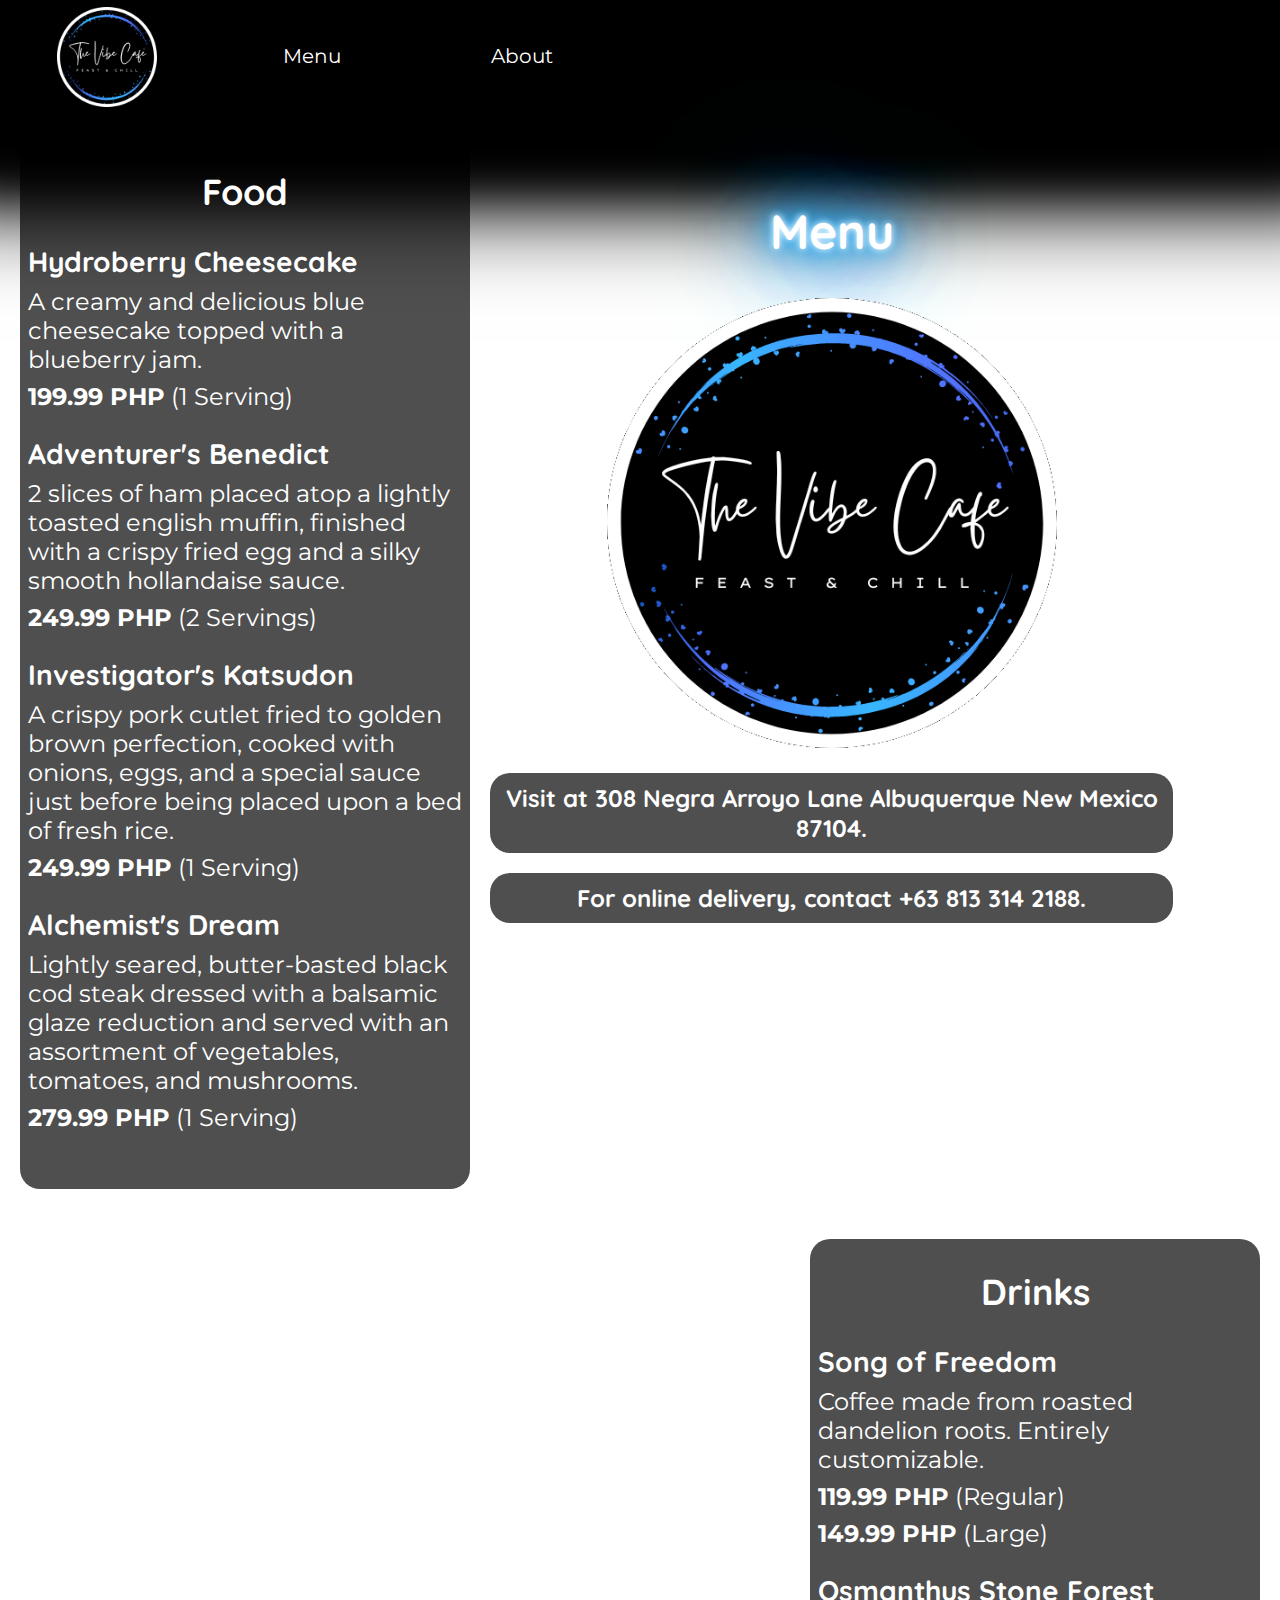
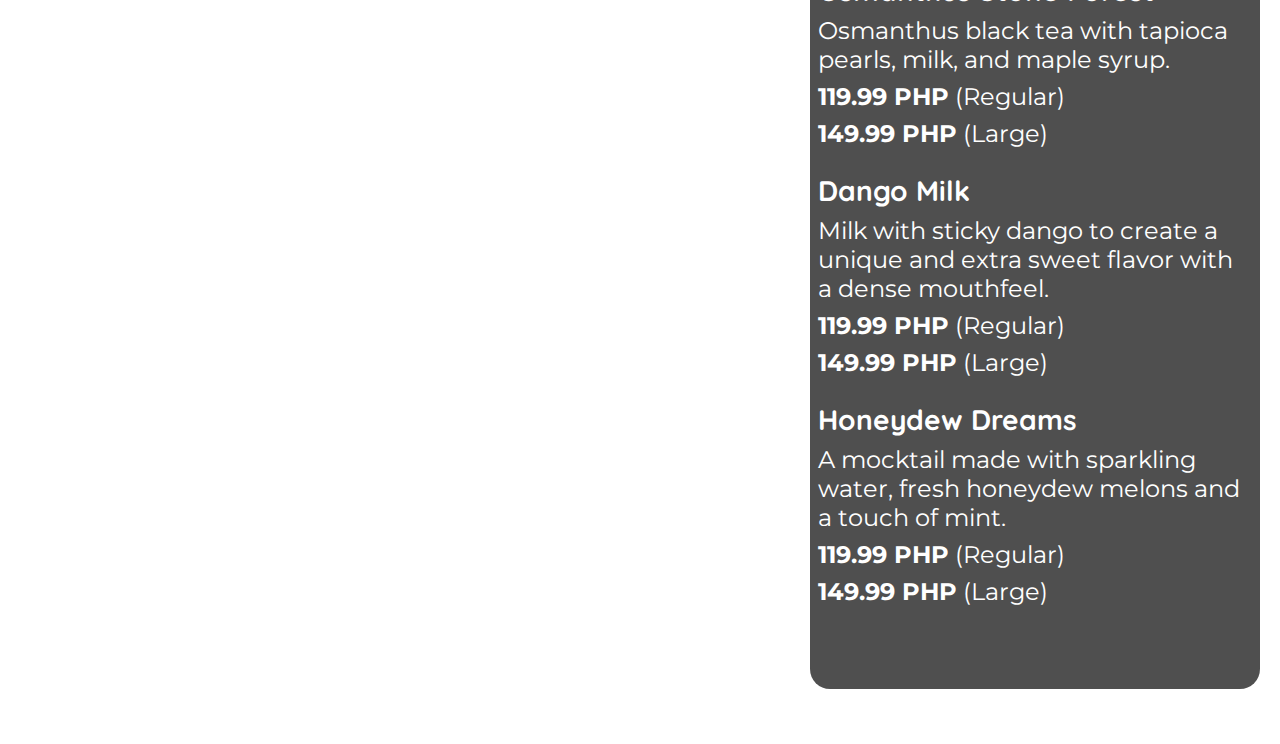
<file: cafeMenu.html>
<!DOCTYPE html>
<html lang="en">
<head>
<meta charset="utf-8">
<title>The Vibe Cafe</title>
<link rel="preconnect" href="https://fonts.googleapis.com">
<link rel="preconnect" href="https://fonts.gstatic.com" crossorigin>
<link href="https://fonts.googleapis.com/css2?family=Montserrat&family=Quicksand:wght@600&display=swap" rel="stylesheet">
<link href="stylechamp.css" rel="stylesheet">
</head>
<body>
    <header>
        <nav>
            <ul>
                <li><a href="index.html"><img src="vibecafelogo.png" width="100" height="100" alt="Home"></a></li>
                <li><a href="cafeMenu.html">Menu</a></li>
                <li><a href="cafeAbout.html">About</a></li>
                <li><input type="text" placeholder="Search..."></li>
            </ul>
        </nav>
    </header>
    <aside class="firstColumn menuAside">
        <h2>Food</h2>
        <h3>Hydroberry Cheesecake</h3>
        <p>A creamy and delicious blue cheesecake topped with a blueberry jam.</p>
        <p><strong>199.99 PHP</strong> (1 Serving)</p>
        <h3>Adventurer's Benedict</h3>
        <p>2 slices of ham placed atop a lightly toasted english muffin, finished with a crispy fried egg and a silky smooth hollandaise sauce.</p>
        <p><strong>249.99 PHP</strong> (2 Servings)</p>
        <h3>Investigator's Katsudon</h3>
        <p>A crispy pork cutlet fried to golden brown perfection, cooked with onions, eggs, and a special sauce just before being placed upon a bed of fresh rice.</p>
        <p><strong>249.99 PHP</strong> (1 Serving)</p>
        <h3>Alchemist's Dream</h3>
        <p>Lightly seared, butter-basted black cod steak dressed with a balsamic glaze reduction and served with an assortment of vegetables, tomatoes, and mushrooms.</p>
        <p><strong>279.99 PHP</strong> (1 Serving)</p>
    </aside>
    <section id="menuDetails">
        <h1 class="menuLabel">Menu</h1>
        <img id="menuImage" src="vibecafelogo.png" height="450" width="450" alt="Logo">
        <h2 class="menuContact">Visit at 308 Negra Arroyo Lane Albuquerque New Mexico 87104.</h2>
        <h2 class="menuContact">For online delivery, contact +63 813 314 2188.</h2>
    </section>
    <aside class="secondColumn menuAside">
        <h2>Drinks</h2>
        <h3>Song of Freedom</h3>
        <p>Coffee made from roasted dandelion roots. Entirely customizable.</p>
        <p><strong>119.99 PHP</strong> (Regular)</p>
        <p><strong>149.99 PHP</strong> (Large)</p>
        <h3>Osmanthus Stone Forest</h3>
        <p>Osmanthus black tea with tapioca pearls, milk, and maple syrup.</p>
        <p><strong>119.99 PHP</strong> (Regular)</p>
        <p><strong>149.99 PHP</strong> (Large)</p>
        <h3>Dango Milk</h3>
        <p>Milk with sticky dango to create a unique and extra sweet flavor with a dense mouthfeel.</p>
        <p><strong>119.99 PHP</strong> (Regular)</p>
        <p><strong>149.99 PHP</strong> (Large)</p>
        <h3>Honeydew Dreams</h3>
        <p>A mocktail made with sparkling water, fresh honeydew melons and a touch of mint.</p>
        <p><strong>119.99 PHP</strong> (Regular)</p>
        <p><strong>149.99 PHP</strong> (Large)</p>
    </aside>
    <footer>
        <p>All images and videos belong to their respective owners. Also, disclaimer: This website was tested on a resolution of 1680x1050.</p>
    </footer>
</body>
</file>
<file: stylechamp.css>
<style>
        body{
            font-family: 'Montserrat', sans-serif;
            color: white;
        }
        body{
            background-image: url(https://pbs.twimg.com/media/E1-92nSVIAUjqIx?format=jpg&name=4096x4096);
            height: 100%;
            margin: 0px;
            background-position: center;
            background-repeat: no-repeat;
            background-size: cover;
        }
        header {
            background-color:black;
            font-family: 'Montserrat', sans-serif;
            padding: 2px;
        }
        #stylechampheader {
            float: left;
            height: 300px;
            margin-left: auto;
            margin-right: auto;
            width: 100%;
            font-family: 'Montserrat', sans-serif;
            font-size: x-large;
        }
        #cafename {
            text-align: center;
            padding: 0px;
            font-size: 250%;
            text-shadow:
            0 0 7px #fff,
            0 0 10px rgb(97, 192, 255),
            0 0 21px rgb(0, 173, 253),
            0 0 42px rgb(0, 153, 255),
            0 0 82px rgb(0, 153, 255),
            0 0 92px rgb(0, 153, 255),
            0 0 102px rgb(0, 153, 255),
            0 0 151px rgb(0, 153, 255);
            color: white;
        }
        header ul {
                list-style-type: none;
                margin: 0;
                padding: 5px;
                overflow: hidden;
                background-color: black;
                color: white;
                transition: all 150ms;
                box-shadow:
                0px 0px 50px 50px black,
                0px 0px 60px 60px black,
                0px 0px 90px 90px black;
        }
        header li {
                float: left;
                text-align: center;
                padding: 5px;
                padding-top: 36.5px;
                size: 200%;
                width: 200px;
                transition: all 150ms;
                font-size: 125%;
               }       
        header ul li a {
        display: block;
        color: white;
        text-align: center;
        padding: 14px 16px;
        text-decoration: none;
        transition: all 150ms;
        }
        header ul li a:first-of-type {
            padding: 0px;
        }
        header ul li:first-of-type {
            padding: 0px;
        }
        header ul li:hover {
            font-weight: bolder;
            backdrop-filter: blur(2.5px);
            border-radius: 15px;
            transition: all 150ms;
            color: #fff;
            text-shadow:
            0 0 7px #fff,
            0 0 10px rgb(97, 192, 255),
            0 0 21px rgb(0, 173, 253),
            0 0 42px rgb(0, 153, 255),
            0 0 82px rgb(0, 153, 255),
            0 0 92px rgb(0, 153, 255),
            0 0 102px rgb(0, 153, 255),
            0 0 151px rgb(0, 153, 255);
        }
        header ul input {
            padding: 2px;
            border: none;
            margin-left: 750px;
            margin-right: 0px;
            font-size: 100%;
            color: white;
            background-color: black;
        }
        .pageSection {
            background-color: rgb(12, 12, 12);
            width: 40%;
            height: 500px;
            padding: 10px;
            margin: 40px;
            margin-left: auto;
            margin-right: auto;
            margin-top: 0px;
            border-radius: 20px;
            outline: none;
            float: left;
            box-shadow:
            0 0 2px #fff,
            0 0 2px rgb(97, 192, 255),
            0 0 3px rgb(62, 178, 255),
            0 0 5px rgb(0, 153, 255),
            0 0 8px rgb(0, 153, 255),
            0 0 15px rgb(0, 153, 255);
            border: solid white 2px;
      }
      h2 {
        text-align: center;
        font-family: 'Quicksand', sans-serif;
        color: white
    }
    h3 {
        font-family: 'Quicksand', sans-serif;
        color: white;
        margin: 8px;
        margin-top: 25px;
    }
    p {
      color: white;
      font-family: 'Montserrat', sans-serif;
      margin: 8px;
    }
    video {
        display: block;
        margin: 0px auto;
        margin-left: 30px;
        margin-right: 40px;
        margin-top: 8.5px;
        height: 500px;
        width: 875px;
        float: left;
    }
    .DoTM {
        background-color: rgb(12, 12, 12);
        width: 94.5%;
        height: auto;
        padding: 20px;
        margin: 40px;
        margin-left: 1.5%;
        margin-right: 1.85%;
        border-radius: 20px;
        outline: none;
        float: left;
        border: solid white 2px;
        box-shadow:
        0 0 2px #fff,
        0 0 2px rgb(97, 192, 255),
        0 0 3px rgb(62, 178, 255),
        0 0 5px rgb(0, 153, 255),
        0 0 8px rgb(0, 153, 255),
        0 0 15px rgb(0, 153, 255);
    }
    .DoTM_Img {
        float:left;
        margin-right: 5px;
    }
    .DoTM_Name {
        float:left;
    }
    .DoTM_Desc {
        float:left;
        width: 80%;
    }
    footer {
        width: auto;
        float: left;
        margin-left: 30px;
    }
    .firstColumn {
        float: left;
        font-size: 150%;
    }
    .secondColumn {
        float: right;
        font-size: 150%;
    }
    .menuAside {
        height: 1050px;
        width: 450px;
        margin: 20px;
        background-color: rgba(0, 0, 0, 0.69);
        border-radius: 20px;
    }
    #menuDetails {
        display: block;
        width: 683px;
        height: 1050px;
        margin-right: auto;
        margin-left: auto;
        margin-top: 50px;
        float:left;
    }
    #menuImage {
        display: block;
        margin-left: auto;
        margin-right: auto;
        padding: 5px;
    }
    .menuContact {
        padding: 10px;
        background-color: rgba(0, 0, 0, 0.69);
        border-radius: 20px;
    }
    h1 {
        font-family: 'Quicksand', sans-serif;
        color: white;
    }
    .menuLabel {
        font-size: 300%;
        text-align: center;
        text-shadow:
        0 0 7px #fff,
        0 0 10px rgb(97, 192, 255),
        0 0 21px rgb(0, 173, 253),
        0 0 42px rgb(0, 153, 255),
        0 0 82px rgb(0, 153, 255),
        0 0 92px rgb(0, 153, 255),
        0 0 102px rgb(0, 153, 255),
        0 0 151px rgb(0, 153, 255);
    }
    .aboutSection {
        background-color: rgb(12, 12, 12);
        width: 60%;
        height: 700px;
        padding: 10px;
        margin: 40px;
        margin-left: 43px;
        margin-right: 30px;
        margin-top: 0px;
        border-radius: 20px;
        outline: none;
        font-size: 115%;
        float: left;
        box-shadow:
        0 0 2px #fff,
        0 0 2px rgb(97, 192, 255),
        0 0 3px rgb(62, 178, 255),
        0 0 5px rgb(0, 153, 255),
        0 0 8px rgb(0, 153, 255),
        0 0 15px rgb(0, 153, 255);
        border: solid white 2px;
    }
    .aboutAside {
        background-color: rgb(12, 12, 12);
        width: 30%;
        height: 700px;
        padding: 10px;
        margin: 40px;
        margin-left: auto;
        margin-right: auto;
        margin-top: 0px;
        border-radius: 20px;
        outline: none;
        float: left;
        font-size: 115%;
        box-shadow:
        0 0 2px #fff,
        0 0 2px rgb(97, 192, 255),
        0 0 3px rgb(62, 178, 255),
        0 0 5px rgb(0, 153, 255),
        0 0 8px rgb(0, 153, 255),
        0 0 15px rgb(0, 153, 255);
        border: solid white 2px;
    }
    .loungeImage {
        display: block;
        margin-left: auto;
        margin-right: auto;
    }
</style>
</file>
